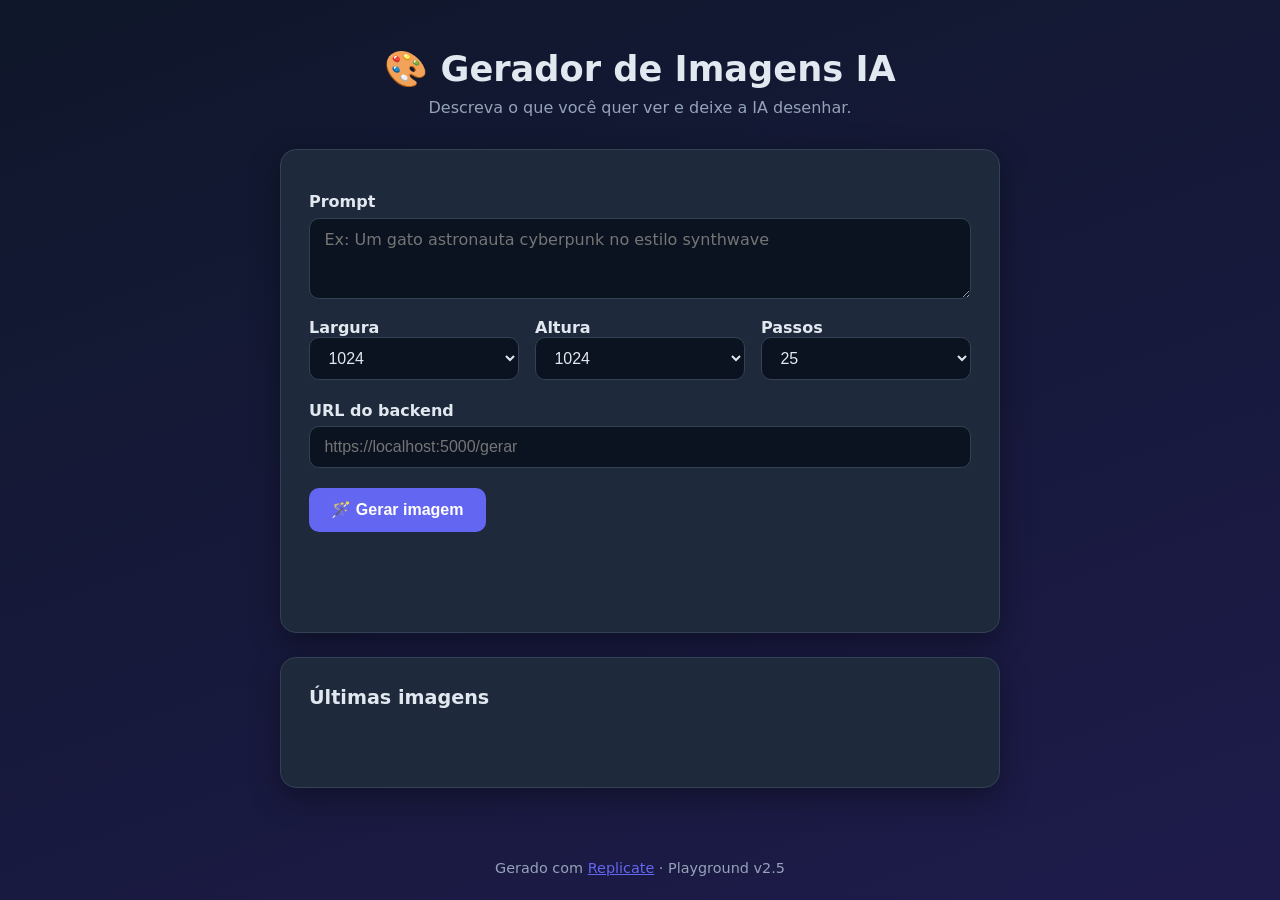
<file: static/index.html>
<!DOCTYPE html>
<html lang="pt-BR">
<head>
    <meta charset="UTF-8">
    <meta name="viewport" content="width=device-width, initial-scale=1.0">
    <title>Gerador de Imagens IA</title>
    <link rel="stylesheet" href="style.css">
</head>
<body>

    <header>
        <h1>🎨 Gerador de Imagens IA</h1>
        <p>Descreva o que você quer ver e deixe a IA desenhar.</p>
    </header>

    <main>
        <section class="card">
            <form id="form-gerar" autocomplete="off">
                <label for="prompt">Prompt</label>
                <textarea id="prompt" rows="3"
                    placeholder="Ex: Um gato astronauta cyberpunk no estilo synthwave"
                    maxlength="2000" required></textarea>

                <div class="opcoes">
                    <label>Largura
                        <select id="width">
                            <option value="512">512</option>
                            <option value="768">768</option>
                            <option value="1024" selected>1024</option>
                        </select>
                    </label>
                    <label>Altura
                        <select id="height">
                            <option value="512">512</option>
                            <option value="768">768</option>
                            <option value="1024" selected>1024</option>
                        </select>
                    </label>
                    <label>Passos
                        <select id="steps">
                            <option value="15">15</option>
                            <option value="25" selected>25</option>
                            <option value="35">35</option>
                        </select>
                    </label>
                </div>

                <label for="backend">URL do backend</label>
                <input type="url" id="backend" placeholder="https://localhost:5000/gerar">

                <button type="submit" id="btn-gerar">🪄 Gerar imagem</button>
            </form>

            <p id="status" class="status" role="status" aria-live="polite"></p>

            <figure id="resultado" class="resultado" hidden>
                <img id="imagem" alt="Imagem gerada pela IA">
                <a id="download" class="botao-secundario" download="imagem-gerada.png">⬇ Baixar imagem</a>
            </figure>
        </section>

        <section class="card" id="historico-section">
            <h2>Últimas imagens</h2>
            <div id="historico" class="historico"></div>
        </section>
    </main>

    <footer>
        <p>Gerado com <a href="https://replicate.com" target="_blank" rel="noopener">Replicate</a> · Playground v2.5</p>
    </footer>

    <script src="script.js"></script>
</body>
</html>
</file>
<file: static/style.css>
:root {
    --bg: #0f172a;
    --card: #1e293b;
    --texto: #e2e8f0;
    --destacado: #6366f1;
    --destacado-hover: #4f46e5;
    --borda: #334155;
    --sucesso: #22c55e;
    --erro: #ef4444;
}

* { box-sizing: border-box; margin: 0; padding: 0; }

body {
    font-family: "Segoe UI", system-ui, sans-serif;
    background: linear-gradient(160deg, var(--bg), #1e1b4b);
    color: var(--texto);
    min-height: 100vh;
    display: flex;
    flex-direction: column;
}

header {
    text-align: center;
    padding: 3rem 1rem 2rem;
}

header h1 { font-size: 2.2rem; margin-bottom: .5rem; }
header p { color: #94a3b8; }

main {
    flex: 1;
    width: min(720px, 94vw);
    margin: 0 auto;
    display: grid;
    gap: 1.5rem;
    padding-bottom: 3rem;
}

.card {
    background: var(--card);
    border: 1px solid var(--borda);
    border-radius: 16px;
    padding: 1.75rem;
    box-shadow: 0 10px 30px rgba(0, 0, 0, .35);
}

.card h2 { margin-bottom: 1rem; font-size: 1.2rem; }

label { display: block; font-weight: 600; margin: .9rem 0 .4rem; }

textarea, input[type="url"], select {
    width: 100%;
    padding: .7rem .9rem;
    font-size: 1rem;
    border-radius: 10px;
    border: 1px solid var(--borda);
    background: #0b1220;
    color: var(--texto);
}

textarea { resize: vertical; font-family: inherit; }

.opcoes {
    display: grid;
    grid-template-columns: repeat(3, 1fr);
    gap: 1rem;
}

button, .botao-secundario {
    display: inline-block;
    margin-top: 1.2rem;
    padding: .8rem 1.4rem;
    font-size: 1rem;
    font-weight: 700;
    border: none;
    border-radius: 10px;
    cursor: pointer;
    background: var(--destacado);
    color: #fff;
    transition: background .2s;
    text-decoration: none;
    text-align: center;
}

button:hover, .botao-secundario:hover { background: var(--destacado-hover); }
button:disabled { opacity: .5; cursor: not-allowed; }

.status { margin-top: 1rem; font-size: .95rem; min-height: 1.4em; }
.status.erro { color: var(--erro); }
.status.sucesso { color: var(--sucesso); }

.resultado { text-align: center; margin-top: 1rem; }
.resultado img {
    max-width: 100%;
    border-radius: 12px;
    box-shadow: 0 8px 25px rgba(0, 0, 0, .45);
    display: block;
    margin: 0 auto 1rem;
}

.historico {
    display: grid;
    grid-template-columns: repeat(auto-fill, minmax(120px, 1fr));
    gap: .75rem;
}

.historico img {
    width: 100%;
    border-radius: 8px;
    cursor: pointer;
    border: 1px solid var(--borda);
    transition: transform .2s;
}

.historico img:hover { transform: scale(1.05); }

footer {
    text-align: center;
    padding: 1.5rem;
    color: #94a3b8;
    font-size: .9rem;
}

footer a { color: var(--destacado); }

@media (max-width: 520px) {
    .opcoes { grid-template-columns: 1fr; }
}
</file>
